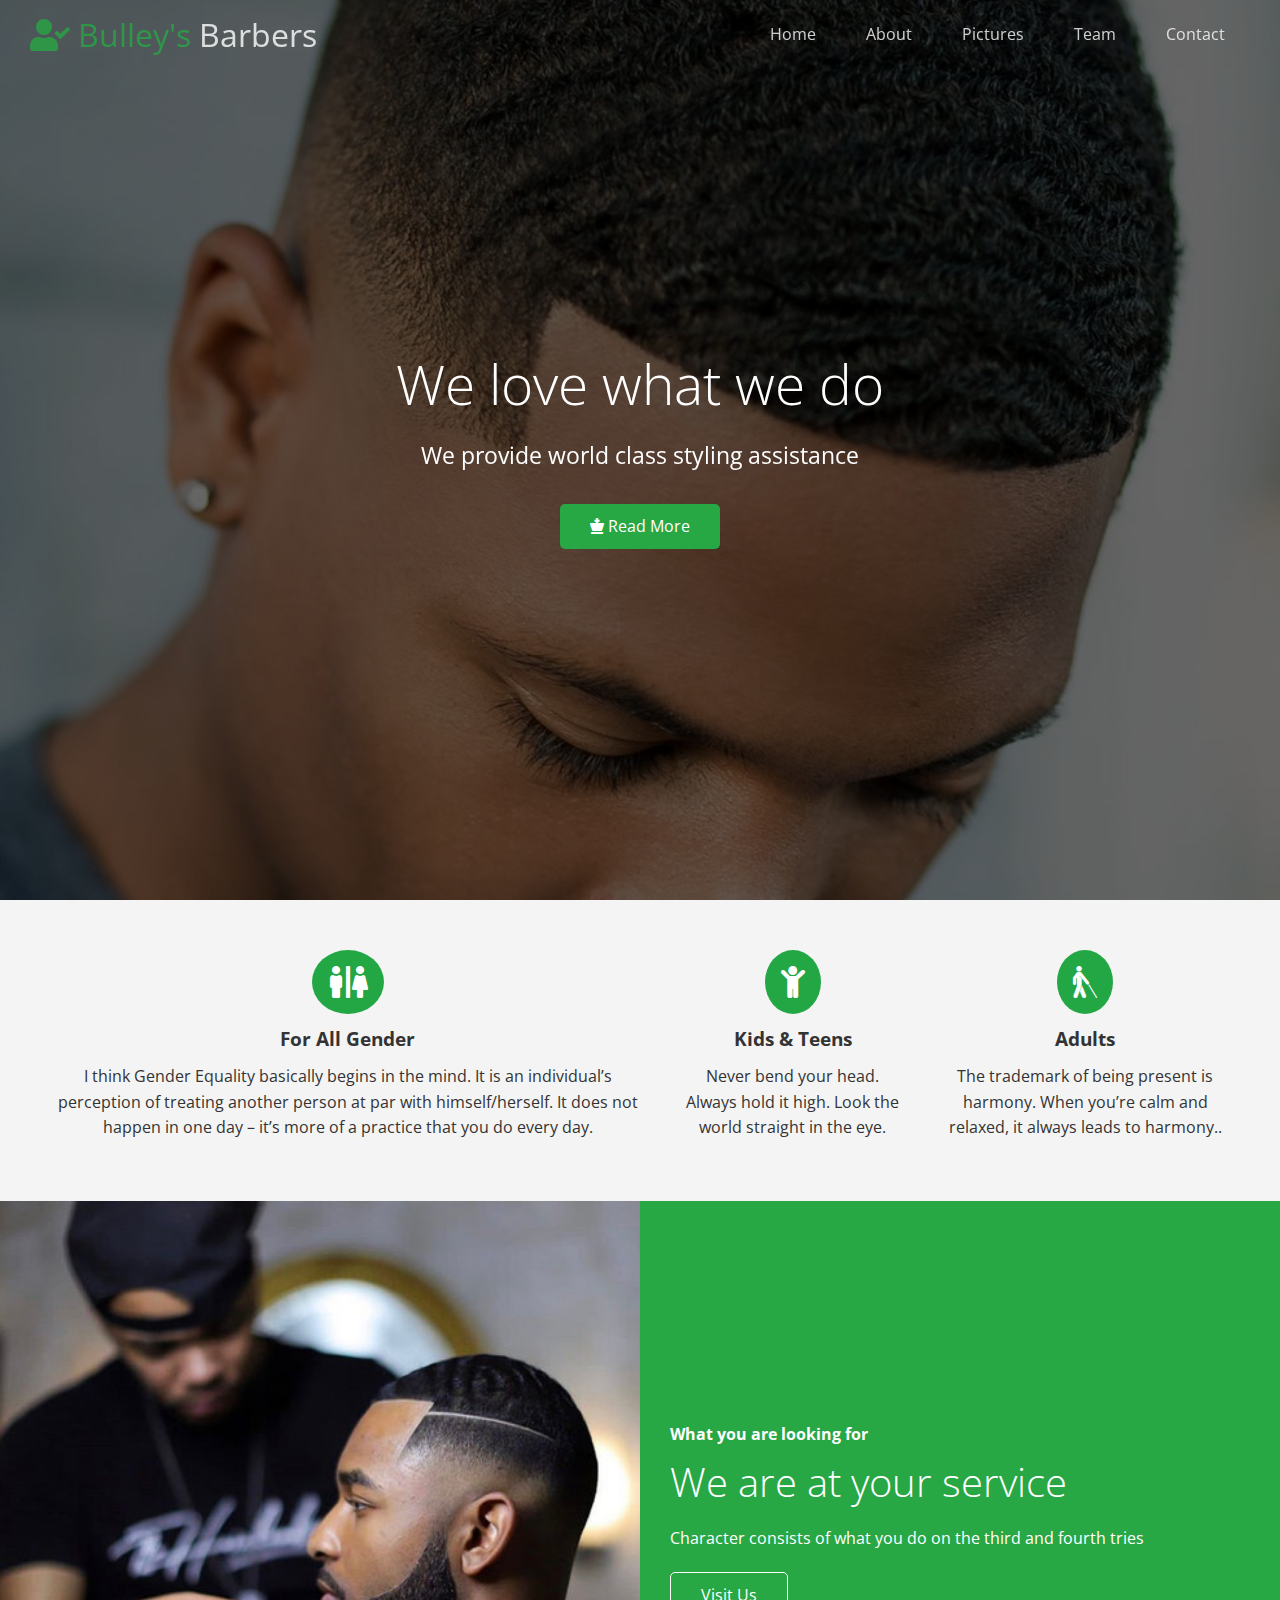
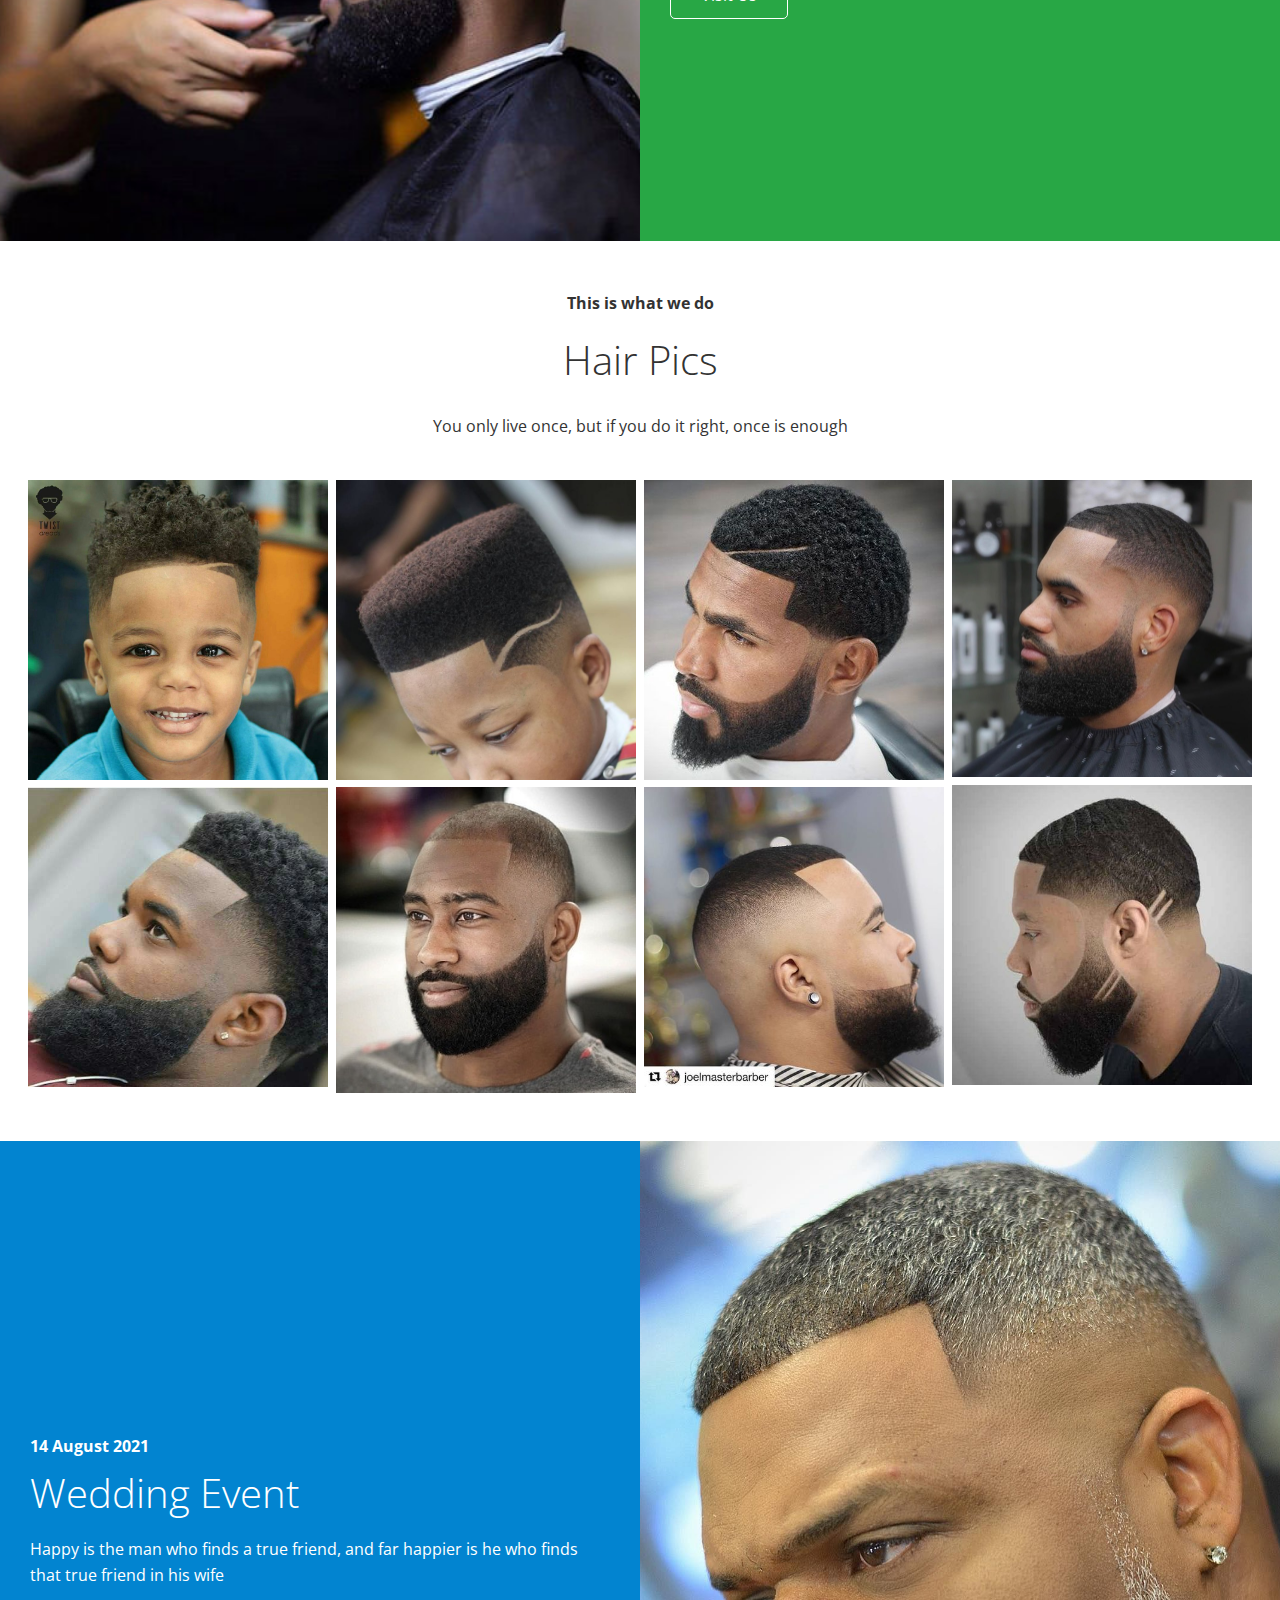
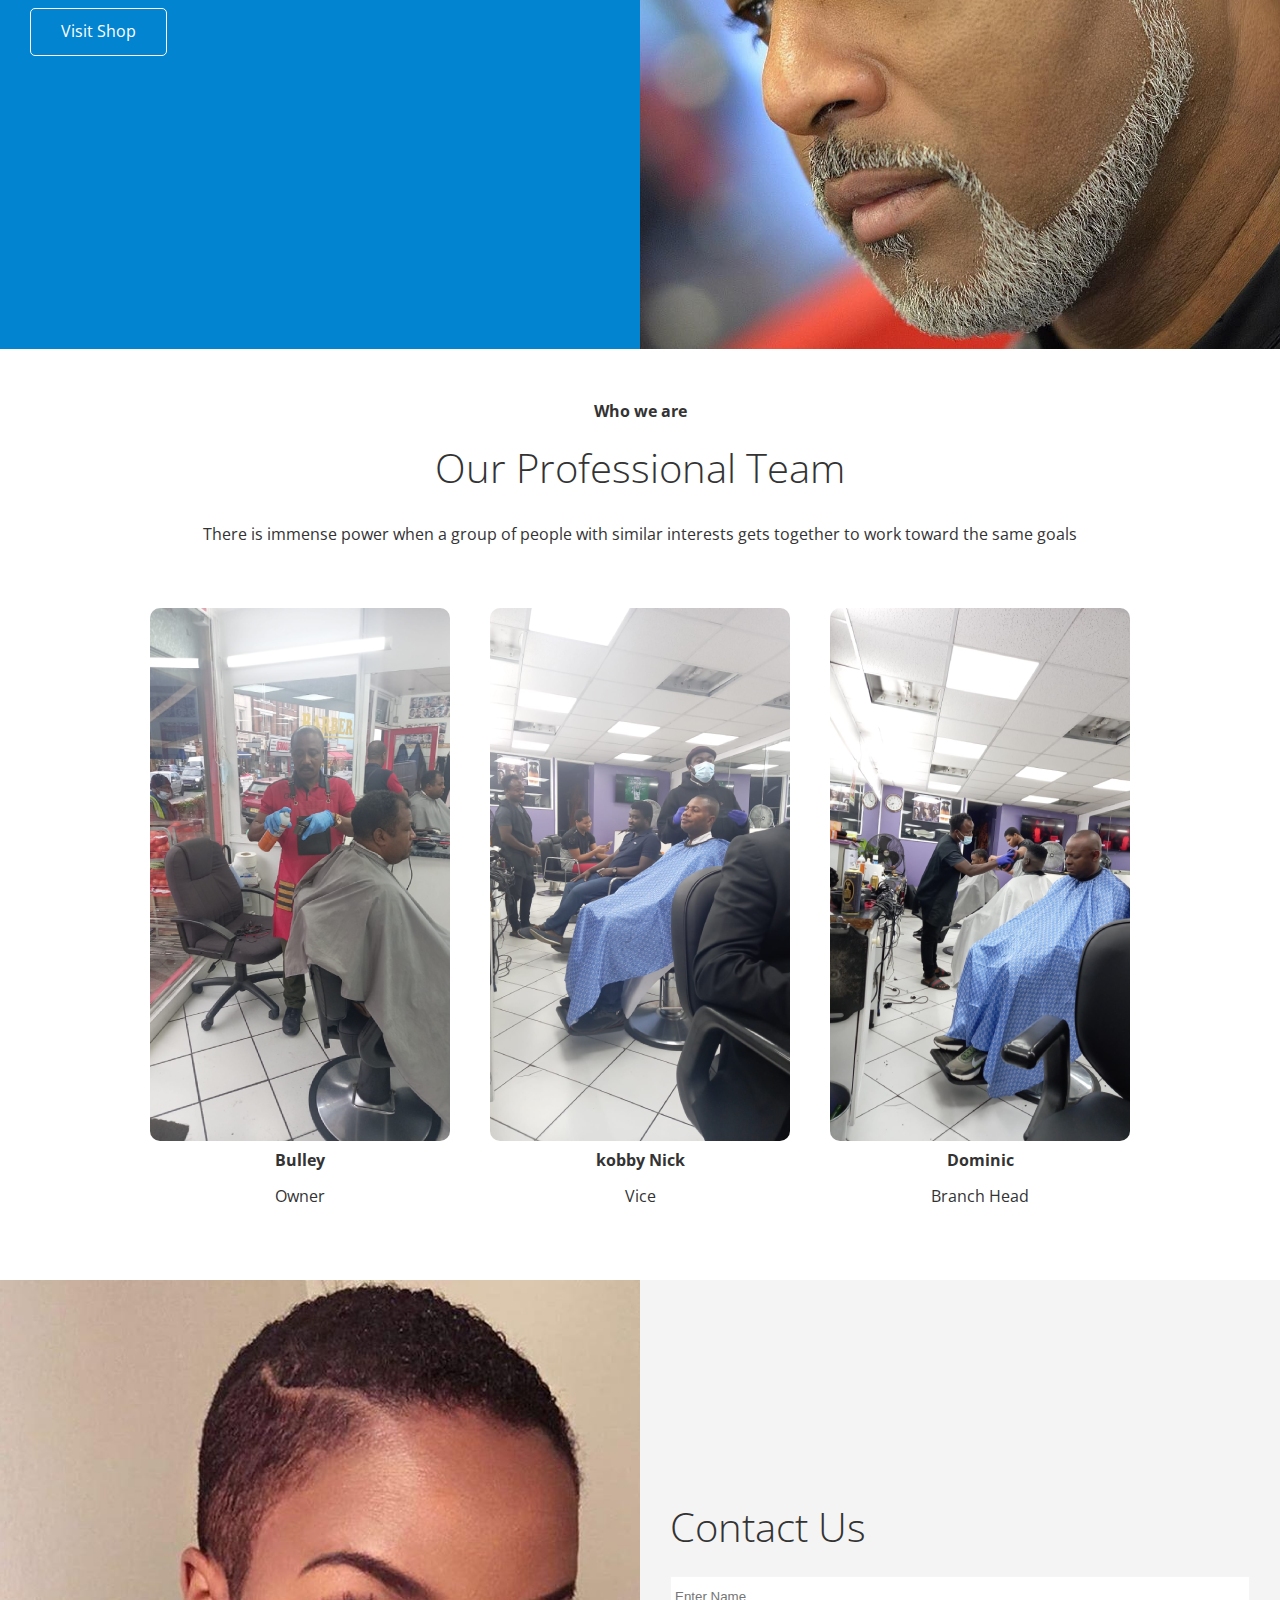
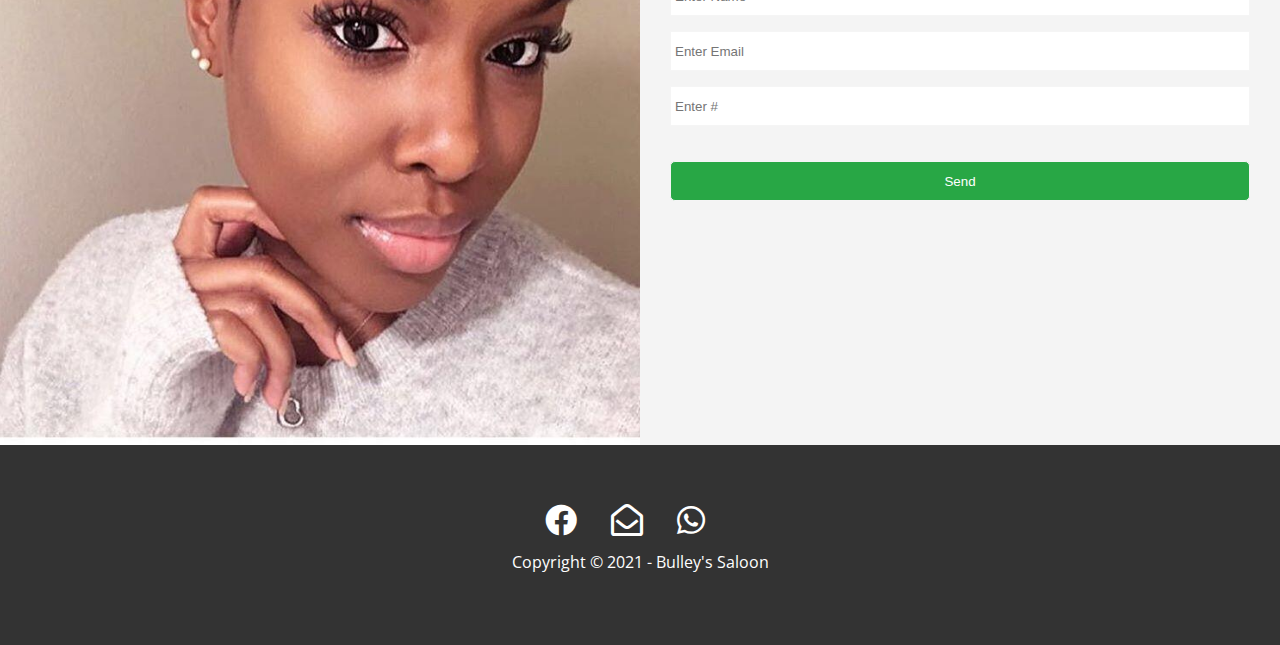
<file: index.html>
<!DOCTYPE html>
<html lang="en">
  <head>
    <meta charset="UTF-8" />
    <meta http-equiv="X-UA-Compatible" content="IE=edge" />
    <meta name="viewport" content="width=device-width, initial-scale=1.0" />
    <link
      rel="stylesheet"
      href="https://cdnjs.cloudflare.com/ajax/libs/font-awesome/5.15.4/css/all.min.css"
    />
    <link rel="stylesheet" href="css/lightbox.min.css" />
    <link rel="stylesheet" href="css/utility.css" />
    <link rel="stylesheet" href="css/style.css" />
    <title>Bulleys Saloon</title>
  </head>
  <body id="home">
    <header class="hero">
      <div id="navbar" class="navbar top">
        <h1 class="logo">
          <span class="text-primary"
            ><i class="fas fa-user-check"></i> Bulley's</span
          >
          Barbers
        </h1>
        <nav>
          <ul>
            <li><a href="#home">Home</a></li>
            <li><a href="#about">About</a></li>
            <li><a href="#pictures">Pictures</a></li>
            <li><a href="#team">Team</a></li>
            <li><a href="#contact">Contact</a></li>
          </ul>
        </nav>
      </div>

      <div class="content">
        <h1>We love what we do</h1>
        <p>We provide world class styling assistance</p>
        <a href="#about" class="btn"
          ><i class="fas fa-chess-king"></i>
          Read More
        </a>
      </div>
    </header>

    <!-- About -->
    <main>
      <section id="about" class="icons bg-light">
        <div class="flex-items">
          <div>
            <i class="fas fa-restroom fa-2x"></i>
            <div>
              <h3>For All Gender</h3>
              <p>
                I think Gender Equality basically begins in the mind. It is an
                individual’s perception of treating another person at par with
                himself/herself. It does not happen in one day – it’s more of a
                practice that you do every day.
              </p>
            </div>
          </div>
          <div>
            <i class="fas fa-child fa-2x"></i>
            <div>
              <h3>Kids & Teens</h3>
              <p>
                Never bend your head. Always hold it high. Look the world
                straight in the eye.
              </p>
            </div>
          </div>
          <div>
            <i class="fas fa-blind fa-2x"></i>
            <div>
              <h3>Adults</h3>
              <p>
                The trademark of being present is harmony. When you’re calm and
                relaxed, it always leads to harmony..
              </p>
            </div>
          </div>
        </div>
      </section>

      <!-- About: Solutions -->
      <section class="solutions flex-columns">
        <div class="row">
          <div class="column">
            <div class="column-1">
              <img src="images/home/beard 1.jpg" alt="sidepic" />
            </div>
          </div>
          <div class="column">
            <div class="column-2 bg-primary">
              <h4>What you are looking for</h4>
              <h2>We are at your service</h2>
              <p>
                Character consists of what you do on the third and fourth tries
              </p>
              <a href="team.html" class="btn btn-outline">
                <!-- <i class="fas fa-thumbs-up"></i> -->
                Visit Us
              </a>
            </div>
          </div>
        </div>
      </section>

      <!-- pictures -->
      <section id="pictures" class="cases flex-grid section-padding">
        <header class="section-header">
          <h4>This is what we do</h4>
          <h2>Hair Pics</h2>
          <p>You only live once, but if you do it right, once is enough</p>
        </header>
        <div class="row">
          <div class="column">
            <a
              href="images/cases/kid 1.jpg"
              data-lightbox="cases"
              data-title="Picture"
            >
              <img src="images/cases/kid 1.jpg" alt="" />
            </a>
            <a
              href="images/cases/neat 14.jpg"
              data-lightbox="cases"
              data-title="Picture"
            >
              <img src="images/cases/neat 14.jpg" alt="" />
            </a>
          </div>
          <div class="column">
            <a
              href="images/cases/kid 3.jpg"
              data-lightbox="cases"
              data-title="Picture"
            >
              <img src="images/cases/kid 3.jpg" alt="" />
            </a>
            <a
              href="images/cases/neat 12.jpg"
              data-lightbox="cases"
              data-title="Picture"
            >
              <img src="images/cases/neat 12.jpg" alt="" />
            </a>
          </div>
          <div class="column">
            <a
              href="images/cases/neat 9.jpg"
              data-lightbox="cases"
              data-title="Picture"
            >
              <img src="images/cases/neat 9.jpg" alt="" />
            </a>
            <a
              href="images/cases/neat 15.jpg"
              data-lightbox="cases"
              data-title="Picture"
            >
              <img src="images/cases/neat 15.jpg" alt="" />
            </a>
          </div>
          <div class="column">
            <a
              href="images/cases/neat 11.jpg"
              data-lightbox="cases"
              data-title="Picture"
            >
              <img src="images/cases/neat 11.jpg" alt="" />
            </a>
            <a
              href="images/cases/neat 13.jpg"
              data-lightbox="cases"
              data-title="Picture"
            >
              <img src="images/cases/neat 13.jpg" alt="" />
            </a>
          </div>
        </div>
      </section>

      <!-- Blog -->
      <section id="blog" class="blog flex-columns flex-reverse">
        <div class="row">
          <div class="column">
            <div class="column-1">
              <img src="images/home/neat 5.jpg" alt="sidepic" />
            </div>
          </div>
          <div class="column">
            <div class="column-2 bg-secondary">
              <h4>14 August 2021</h4>
              <h2>Wedding Event</h2>
              <p>
                Happy is the man who finds a true friend, and far happier is he
                who finds that true friend in his wife
              </p>
              <a href="team.html" class="btn btn-outline">
                <!-- <i class="fas fa-thumbs-up"></i> -->
                Visit Shop
              </a>
            </div>
          </div>
        </div>
      </section>

      <!-- team -->
      <section id="team" class="team section-padding">
        <header class="section-header">
          <h4>Who we are</h4>
          <h2>Our Professional Team</h2>
          <p>
            There is immense power when a group of people with similar interests
            gets together to work toward the same goals
          </p>
        </header>
        <div class="flex-items">
          <div>
            <img src="images/cases/pro5.png" alt="" />
            <h4>Bulley</h4>
            <p>Owner</p>
          </div>
          <div>
            <img src="images/cases/pro6.png" alt="" />
            <h4>kobby Nick</h4>
            <p>Vice</p>
          </div>
          <div>
            <img src="images/cases/pro7.png" alt="" />
            <h4>Dominic</h4>
            <p>Branch Head</p>
          </div>
        </div>
      </section>

      <!-- Contact Section -->
      <section id="contact" class="contact flex-columns">
        <div class="row">
          <div class="column">
            <div class="column-1">
              <img src="images/cases/girl 1.jpg" alt="sidepic" />
            </div>
          </div>
          <div class="column">
            <div class="column-2 bg-light">
              <h2>Contact Us</h2>
              <form
                action="process.php"
                method="POST"
                class="callback-form"
                data-netlify="true"
              >
                <div class="form-control">
                  <label for="name"></label>
                  <input
                    type="text"
                    name="name"
                    id="name"
                    placeholder="Enter Name"
                  />
                </div>
                <div class="form-control">
                  <label for="email"></label>
                  <input
                    type="email"
                    name="email"
                    id="email"
                    placeholder="Enter Email"
                  />
                </div>
                <div class="form-control">
                  <label for="phone"></label>
                  <input
                    type="text"
                    name="phone"
                    id="phone"
                    placeholder="Enter #"
                  />
                </div>
                <input type="submit" value="Send" id="submit" class="btn" />
              </form>
            </div>
          </div>
        </div>
      </section>
    </main>

    <footer class="footer bg-dark">
      <div class="social">
        <a href="#"><i class="fab fa-facebook fa-2x"></i></a>
        <a href="#"><i class="far fa-envelope-open fa-2x"></i></a>
        <a href="#"><i class="fab fa-whatsapp fa-2x"></i></a>
      </div>
      <p>Copyright &copy 2021 - Bulley's Saloon</p>
    </footer>

    <script
      src="https://code.jquery.com/jquery-3.6.0.min.js"
      integrity="sha256-/xUj+3OJU5yExlq6GSYGSHk7tPXikynS7ogEvDej/m4="
      crossorigin="anonymous"
    ></script>
    <script src="js/lightbox.min.js"></script>
    <script>
      const navbar = document.getElementById('navbar');
      let scrolled = false;

      window.onscroll = function () {
        if (window.pageYOffset > 100) {
          navbar.classList.remove('top');
          if (!scrolled) {
            navbar.style.transform = 'translateY(-70px)';
          }
          setTimeout(function () {
            navbar.style.transform = 'translateY(0)';
            scrolled = true;
          }, 200);
        } else {
          navbar.classList.add('top');
          scrolled = false;
        }
      };

      // smooth scolling
      $('#navbar a ').on('click', function (e) {
        if (this.hash !== '') {
          e.preventDefault();

          const hash = this.hash;

          $('html, body').animate(
            {
              scrollTop: $(hash).offset().top - 100,
            },
            800
          );
        }
      });
    </script>
  </body>
</html>
</file>
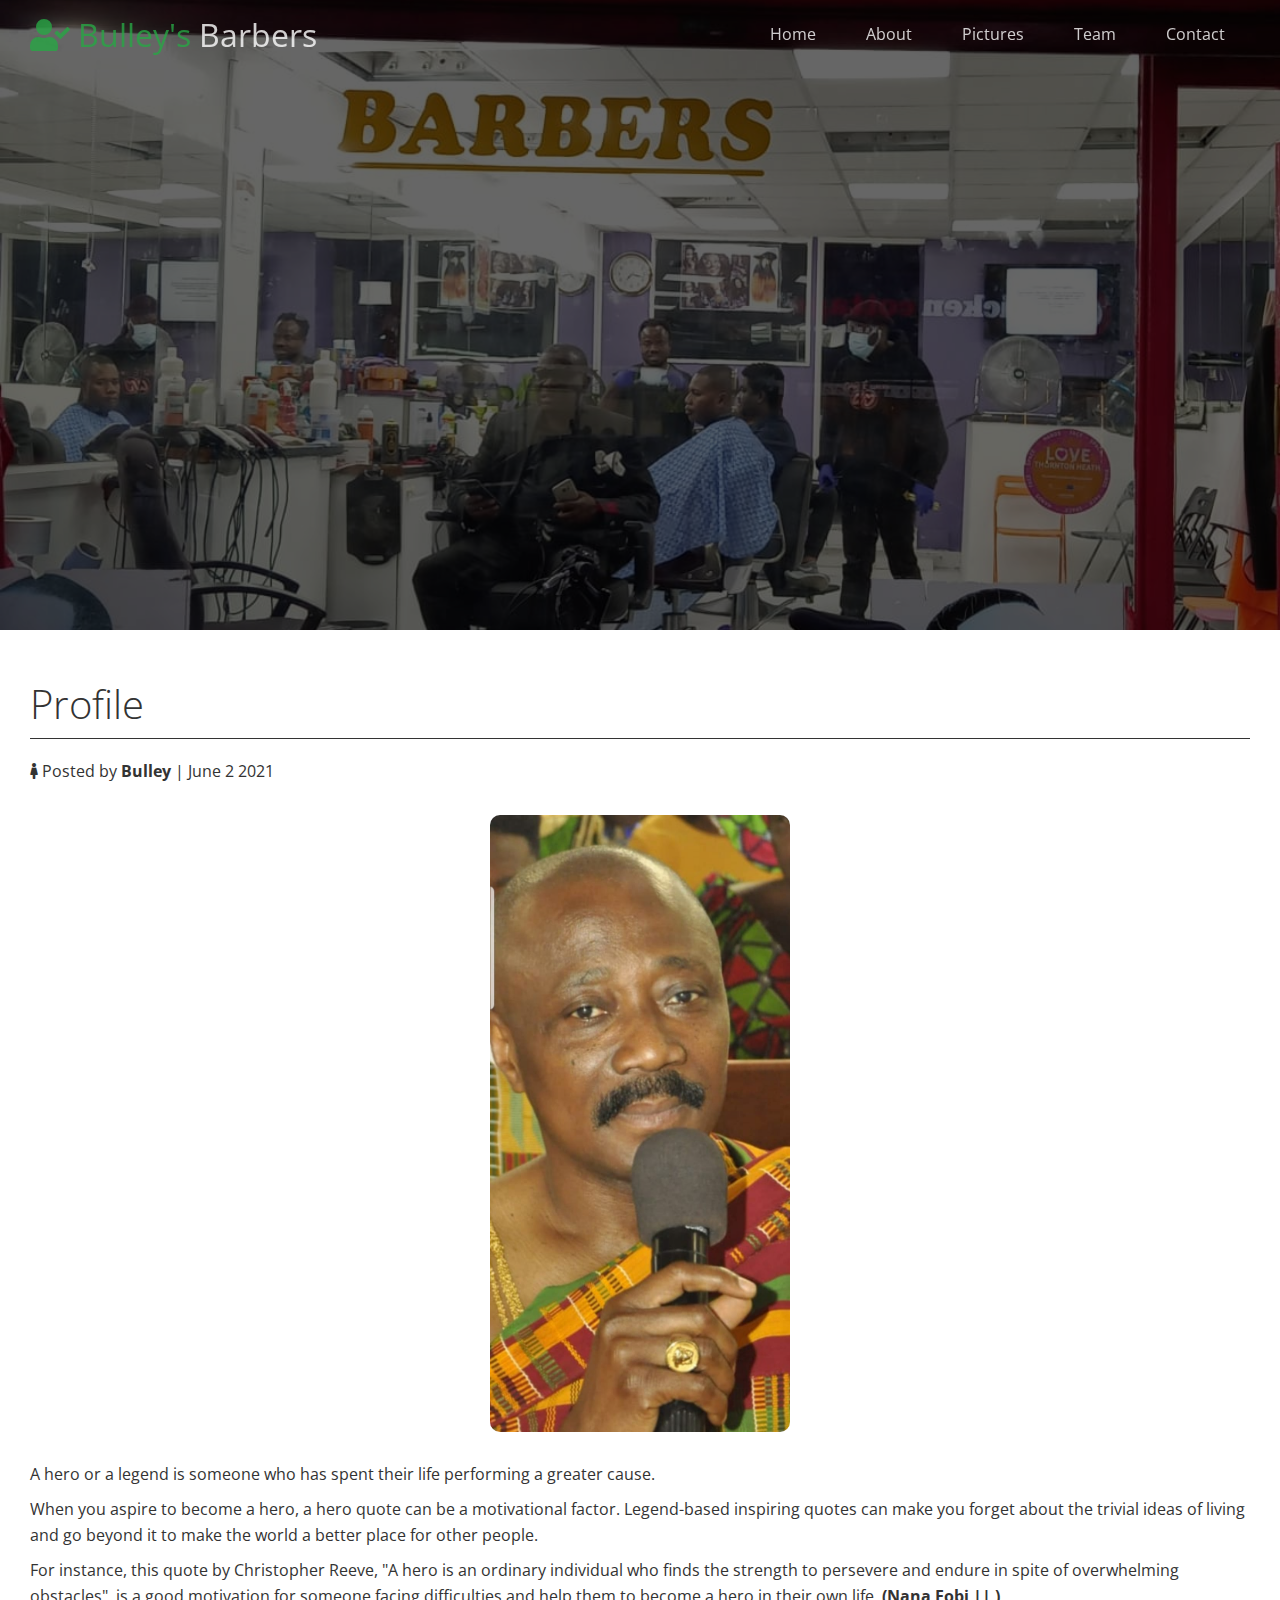
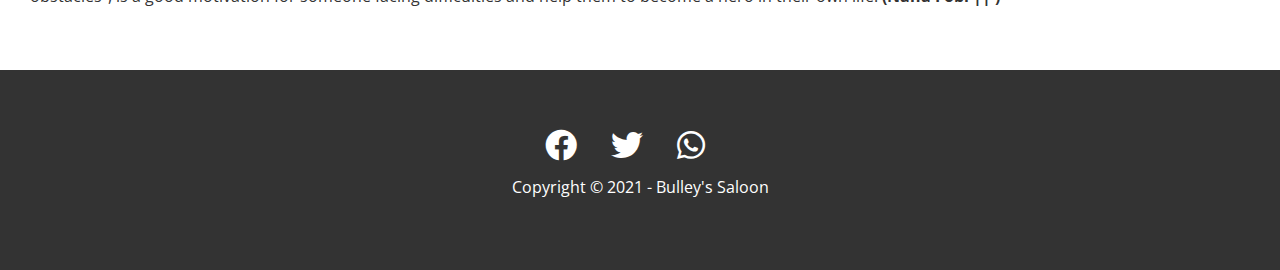
<file: service.html>
<!DOCTYPE html>
<html lang="en">
  <head>
    <meta charset="UTF-8" />
    <meta http-equiv="X-UA-Compatible" content="IE=edge" />
    <meta name="viewport" content="width=device-width, initial-scale=1.0" />
    <link
      rel="stylesheet"
      href="https://cdnjs.cloudflare.com/ajax/libs/font-awesome/5.15.4/css/all.min.css"
    />
    <link rel="stylesheet" href="css/utility.css" />
    <link rel="stylesheet" href="css/style.css" />
    <title>Services</title>
  </head>
  <body id="home">
    <header class="hero team">
      <div id="navbar" class="navbar top">
        <h1 class="logo">
          <span class="text-primary"
            ><i class="fas fa-user-check"></i> Bulley's</span
          >
          Barbers
        </h1>
        <nav>
          <ul>
            <li><a href="index.html">Home</a></li>
            <li><a href="index.html#about">About</a></li>
            <li><a href="index.html">Pictures</a></li>
            <li><a href="index.html#team">Team</a></li>
            <li><a href="index.html#contact">Contact</a></li>
          </ul>
        </nav>
      </div>

      <div class="content">
        <!-- <h1>Team</h1> -->
      </div>
    </header>

    <!-- About -->
    <main>
      <section class="service">
        <h2>Profile</h2>
        <p class="meta">
          <i class="fas fa-female"></i> Posted by <strong>Bulley</strong> | June
          2 2021
        </p>
        <img src="./images/cases/nana1.jpeg" alt="nana" />
        <p>
          A hero or a legend is someone who has spent their life performing a
          greater cause.
        </p>
        <p>
          When you aspire to become a hero, a hero quote can be a motivational
          factor. Legend-based inspiring quotes can make you forget about the
          trivial ideas of living and go beyond it to make the world a better
          place for other people.
        </p>
        <p>
          For instance, this quote by Christopher Reeve, "A hero is an ordinary
          individual who finds the strength to persevere and endure in spite of
          overwhelming obstacles", is a good motivation for someone facing
          difficulties and help them to become a hero in their own life.
          <strong> (Nana Fobi || )</strong>
        </p>
      </section>
    </main>

    <footer class="footer bg-dark">
      <div class="social">
        <a href="#"><i class="fab fa-facebook fa-2x"></i></a>
        <a href="#"><i class="fab fa-twitter fa-2x"></i></a>
        <a href="#"><i class="fab fa-whatsapp fa-2x"></i></a>
      </div>
      <p>Copyright &copy 2021 - Bulley's Saloon</p>
    </footer>

    <script>
      const navbar = document.getElementById('navbar');
      let scrolled = false;

      window.onscroll = function () {
        if (window.pageYOffset > 100) {
          navbar.classList.remove('top');
          if (!scrolled) {
            navbar.style.transform = 'translateY(-70px)';
          }
          setTimeout(function () {
            navbar.style.transform = 'translateY(0)';
            scrolled = true;
          }, 200);
        } else {
          navbar.classList.add('top');
          scrolled = false;
        }
      };
    </script>
  </body>
</html>
</file>
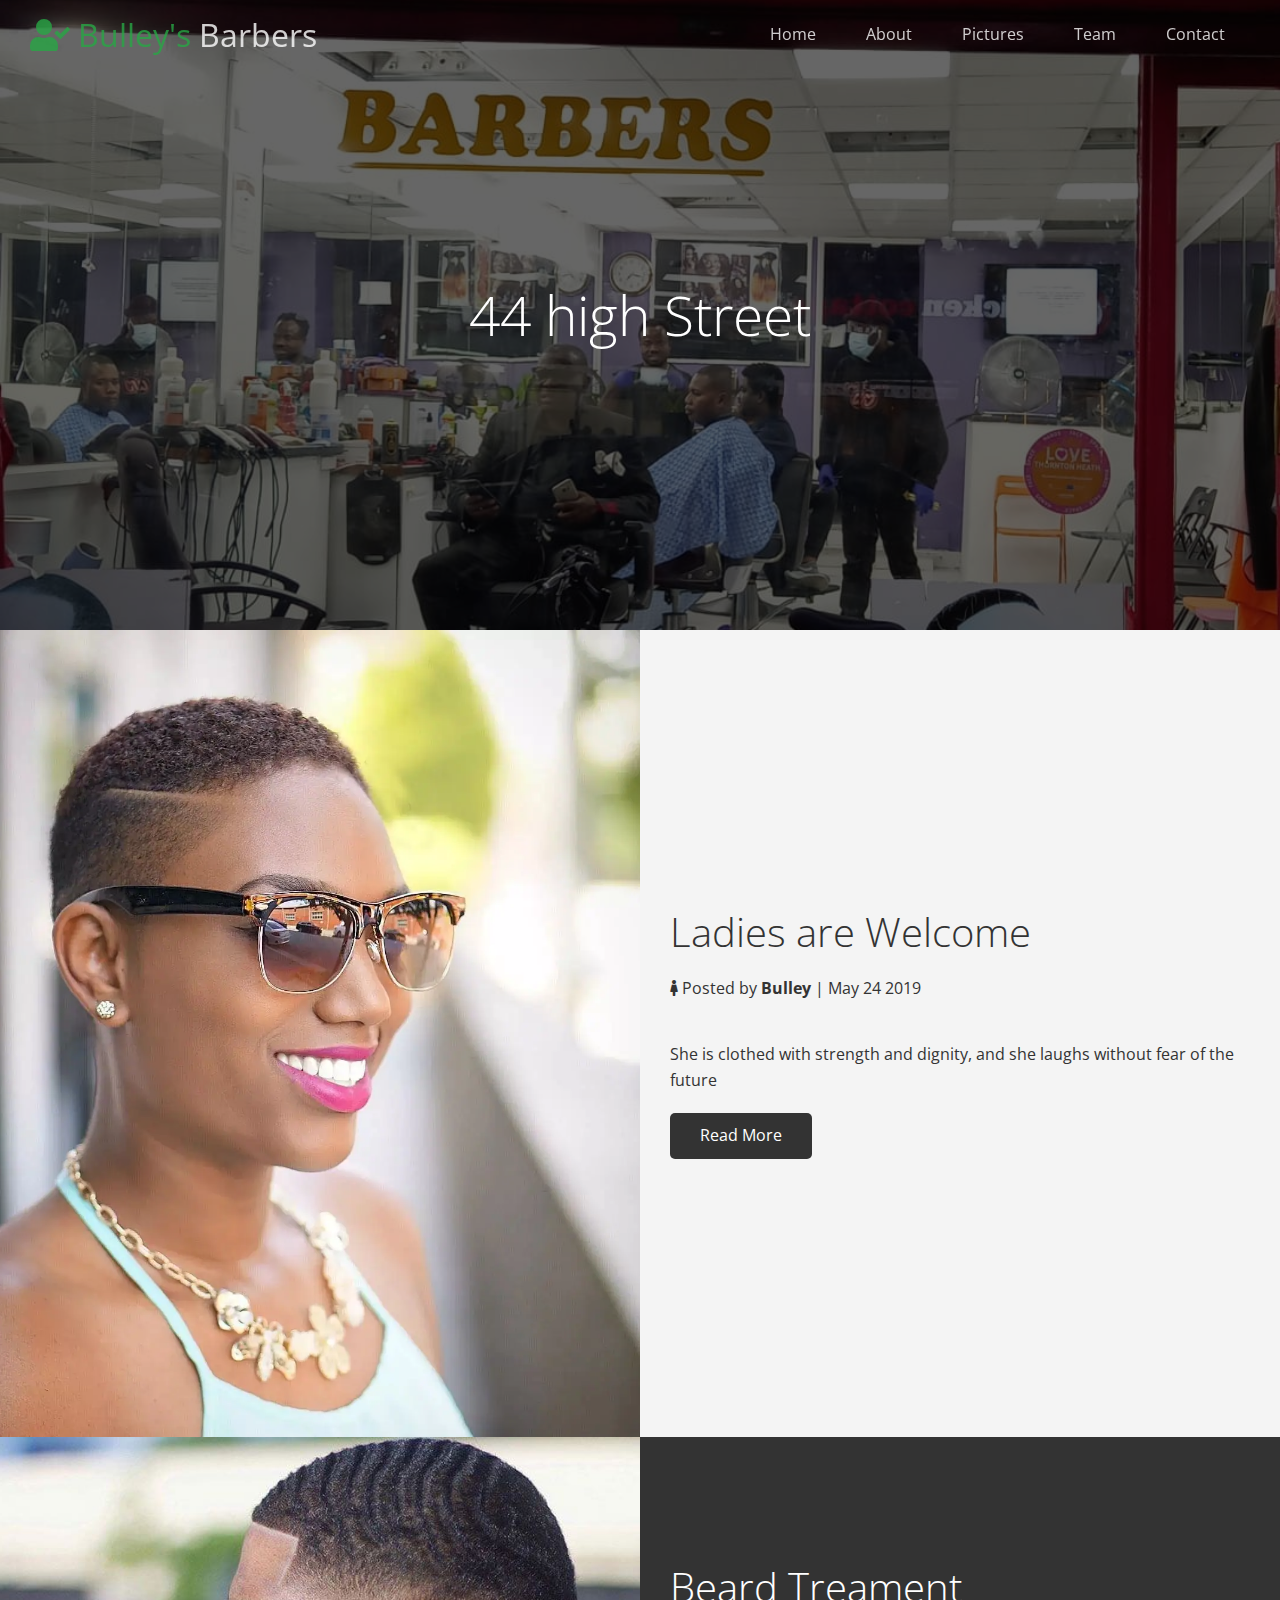
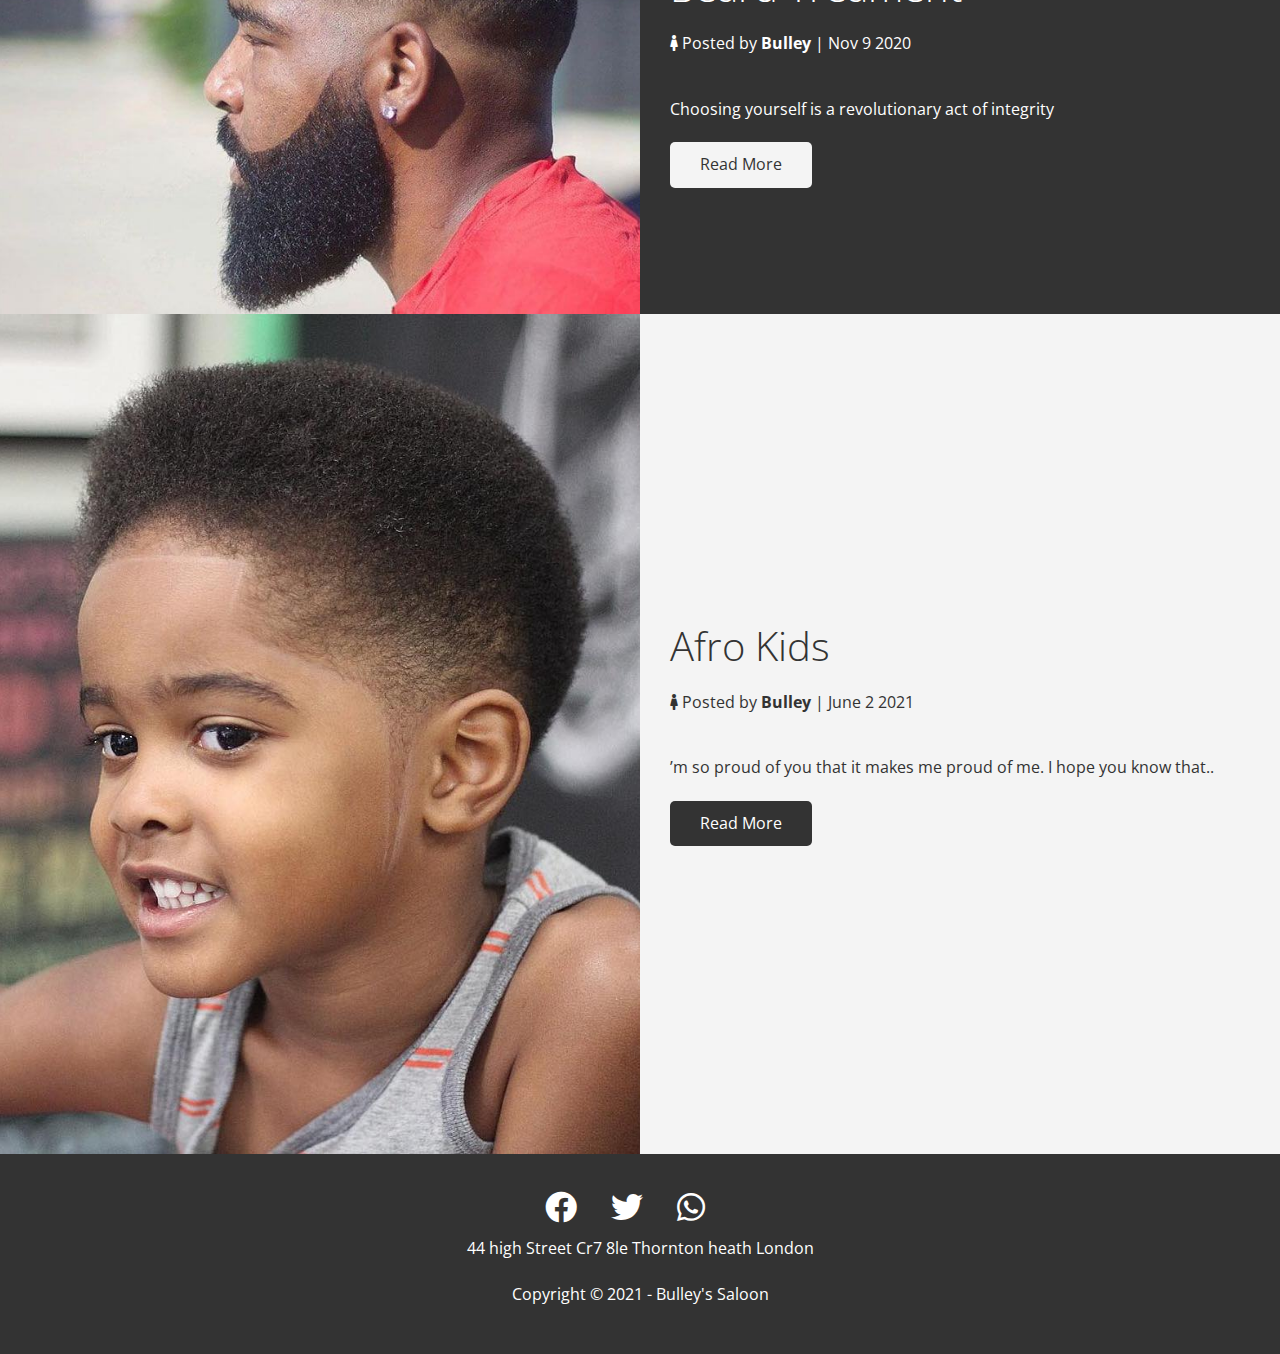
<file: team.html>
<!DOCTYPE html>
<html lang="en">
  <head>
    <meta charset="UTF-8" />
    <meta http-equiv="X-UA-Compatible" content="IE=edge" />
    <meta name="viewport" content="width=device-width, initial-scale=1.0" />
    <link
      rel="stylesheet"
      href="https://cdnjs.cloudflare.com/ajax/libs/font-awesome/5.15.4/css/all.min.css"
    />
    <link rel="stylesheet" href="css/utility.css" />
    <link rel="stylesheet" href="css/style.css" />
    <title>Read Our History</title>
  </head>
  <body id="home">
    <header class="hero team">
      <div id="navbar" class="navbar top">
        <h1 class="logo">
          <span class="text-primary"
            ><i class="fas fa-user-check"></i> Bulley's</span
          >
          Barbers
        </h1>
        <nav>
          <ul>
            <li><a href="index.html">Home</a></li>
            <li><a href="index.html#about">About</a></li>
            <li><a href="index.html">Pictures</a></li>
            <li><a href="index.html#team">Team</a></li>
            <li><a href="index.html#contact">Contact</a></li>
          </ul>
        </nav>
      </div>

      <div class="content">
        <h1>44 high Street</h1>
      </div>
    </header>

    <!-- About -->
    <main>
      <article class="flex-columns">
        <div class="row">
          <div class="column">
            <div class="column-1">
              <img src="images/cases/girl 5.jpg" alt="sidepic" />
            </div>
          </div>
          <div class="column">
            <div class="column-2 bg-light">
              <h2>Ladies are Welcome</h2>
              <p class="meta">
                <i class="fas fa-female"></i> Posted by
                <strong>Bulley</strong> | May 24 2019
              </p>
              <p>
                She is clothed with strength and dignity, and she laughs without
                fear of the future
              </p>
              <a href="service.html" class="btn btn-dark">
                <!-- <i class="fas fa-thumbs-up"></i> -->
                Read More
              </a>
            </div>
          </div>
        </div>
      </article>

      <article class="flex-columns">
        <div class="row">
          <div class="column">
            <div class="column-1">
              <img src="images/cases/beard 3.jpg" alt="sidepic" />
            </div>
          </div>
          <div class="column">
            <div class="column-2 bg-dark">
              <h2>Beard Treament</h2>
              <p class="meta">
                <i class="fas fa-female"></i> Posted by
                <strong>Bulley</strong> | Nov 9 2020
              </p>
              <p>Choosing yourself is a revolutionary act of integrity</p>
              <a href="service.html" class="btn btn-light">
                <!-- <i class="fas fa-thumbs-up"></i> -->
                Read More
              </a>
            </div>
          </div>
        </div>
      </article>

      <article class="flex-columns">
        <div class="row">
          <div class="column">
            <div class="column-1">
              <img src="images/cases/neat11.jpg" alt="sidepic" />
            </div>
          </div>
          <div class="column">
            <div class="column-2 bg-light">
              <h2>Afro Kids</h2>
              <p class="meta">
                <i class="fas fa-female"></i> Posted by
                <strong>Bulley</strong> | June 2 2021
              </p>
              <p>
                ’m so proud of you that it makes me proud of me. I hope you know
                that..
              </p>
              <a href="service.html" class="btn btn-dark">
                <!-- <i class="fas fa-thumbs-up"></i> -->
                Read More
              </a>
            </div>
          </div>
        </div>
      </article>
    </main>

    <footer class="footer bg-dark">
      <div class="social">
        <a href="#"><i class="fab fa-facebook fa-2x"></i></a>
        <a href="#"><i class="fab fa-twitter fa-2x"></i></a>
        <a href="#"><i class="fab fa-whatsapp fa-2x"></i></a>
      </div>

      <p>44 high Street Cr7 8le Thornton heath London</p>
      <p>Copyright &copy 2021 - Bulley's Saloon</p>
    </footer>

    <script>
      const navbar = document.getElementById('navbar');
      let scrolled = false;

      window.onscroll = function () {
        if (window.pageYOffset > 100) {
          navbar.classList.remove('top');
          if (!scrolled) {
            navbar.style.transform = 'translateY(-70px)';
          }
          setTimeout(function () {
            navbar.style.transform = 'translateY(0)';
            scrolled = true;
          }, 200);
        } else {
          navbar.classList.add('top');
          scrolled = false;
        }
      };
    </script>
  </body>
</html>
</file>
<file: css/utility.css>
/* Text colors */
.text-primary {
  color: #28a745;
}

.text-secondary {
  color: #0284d0;
}

.btn {
  cursor: pointer;
  display: inline-block;
  padding: 10px 30px;
  color: #fff;
  background-color: #28a745;
  border: none;
  border-radius: 5px;
}

.btn:hover {
  opacity: 0.7;
}

.btn-primary,
.bg-primary {
  background: #28a745;
  color: #fff;
}

.btn-secondary,
.bg-secondary {
  background: #0284d0;
  color: #fff;
}

.btn-dark,
.bg-dark {
  background: #333;
  color: #fff;
}

.btn-light,
.bg-light {
  background: #f4f4f4;
  color: #333;
}

.btn-outline {
  background: transparent;
  border: 1px solid #fff;
}

/* Flex */
.flex-items {
  display: flex;
  text-align: center;
  justify-content: center;
  height: 100%;
}

.flex-items > div {
  padding: 20px;
}

/* flex columns */
.flex-columns.flex-reverse .row {
  flex-direction: row-reverse;
}

.flex-columns .row {
  display: flex;
  flex-direction: row;
  flex-wrap: wrap;
  width: 100%;
}

.flex-columns .column {
  display: flex;
  flex-direction: column;
  flex-basis: 100%;
  flex: 1;
}

.flex-columns .column .column-1,
.flex-columns .column .column-2 {
  height: 100%;
}

.flex-columns img {
  width: 100%;
  height: 100%;
  object-fit: cover;
}

.flex-columns .column-2 {
  display: flex;
  flex-direction: column;
  align-items: flex-start;
  justify-content: center;
  padding: 30px;
}

.flex-columns h2 {
  font-size: 40px;
  font-weight: 100;
}

.flex-columns h4 {
  margin-bottom: 10px;
}

.flex-columns p {
  margin: 20px 0;
}

/* Section header */
.section-header {
  padding: 30px;
  display: flex;
  flex-direction: column;
  align-items: center;
  justify-content: center;
  text-align: center;
}

.section-header h2 {
  font-size: 40px;
  margin: 20px 0;
}

.section-padding {
  padding: 20px 20px 40px;
}

/* Flex grid */
.flex-grid .row {
  display: flex;
  flex-wrap: wrap;
  padding: 0 4px;
}

.flex-grid .column {
  flex: 25%;
  max-width: 25%;
  padding: 0 4px;
}
</file>
<file: css/style.css>
@import url('https://fonts.googleapis.com/css2?family=Open+Sans:wght@300;400&display=swap');

* {
  box-sizing: border-box;
  padding: 0;
  margin: 0;
}

body {
  font-family: 'Open Sans', sans-serif;
  background: #fff;
  color: #333;
  line-height: 1.6;
}

ul {
  list-style: none;
}

a {
  color: #333;
  text-decoration: none;
}

h1,
h2 {
  font-weight: 300;
  line-height: 1.2;
}

p {
  margin: 10px 0;
}

img {
  width: 100%;
}

/* navbar */
.navbar {
  display: flex;
  align-items: center;
  justify-content: space-between;
  background-color: #333;
  color: #fff;
  opacity: 0.8;
  width: 100%;
  height: 70px;
  position: fixed;
  top: 0px;
  padding: 0 30px;
  transition: 0.5s;
}

.navbar.top {
  background: transparent;
}

.navbar a {
  color: #fff;
  padding: 10px 20px;
  margin: 0 5px;
}

.navbar a:hover {
  border-bottom: #23a745 2px solid;
}

.navbar ul {
  display: flex;
}

.navbar .logo {
  font-weight: 400;
}

/* Header */
.hero {
  background: url(../images/home/clean.jpg) no-repeat center center/cover;
  height: 100vh;
  position: relative;
  color: #fff;
}

.hero .content {
  display: flex;
  flex-direction: column;
  align-items: center;
  justify-content: center;
  text-align: center;
  height: 100%;
  padding: 0 20px;
}

.hero .content h1 {
  font-size: 55px;
}

.hero .content p {
  font-size: 23px;
  max-width: 600px;
  margin: 20px 0 30px;
}

.hero::before {
  content: '';
  position: absolute;
  top: 0;
  left: 0;
  width: 100%;
  height: 100%;
  background: rgba(0, 0, 0, 0.6);
}

.hero * {
  z-index: 10;
}

.hero.team {
  background: url(../images/cases/pro.jpg) no-repeat center center/cover;
  height: 70vh;
}

/* Icons */

.icons {
  padding: 30px;
}

.icons h3 {
  font-weight: bold;
  margin-bottom: 15px;
  line-height: 20px;
}

.icons i {
  background-color: #23a745;
  color: #fff;
  padding: 1rem;
  border-radius: 50%;
  margin-bottom: 15px;
}

.cases img:hover {
  opacity: 0.7;
}

.team img {
  border-radius: 10px;
}

/* callback form */
.callback-form {
  width: 100%;
  padding: 20px 0;
}

.callback-form label {
  display: block;
  margin-bottom: 5px;
}

.callback-form .form-control {
  margin-bottom: 15px;
}

.callback-form input {
  width: 100%;
  padding: 4px;
  height: 40px;
  border: #f5f5f5 1px solid;
}

.callback-form input:focus {
  outline-color: #23a745;
}

.callback-form .btn {
  padding: 12px 0;
  margin-top: 20px;
}

/* Servicce */
.service {
  padding: 50px 30px;
}

.service h2 {
  font-size: 40px;
  margin-bottom: 20px;
  padding-bottom: 10px;
  border-bottom: #333 solid 1px;
}

.service .meta {
  margin-bottom: 30px;
}

.service img {
  width: 300px;
  border-radius: 10px;
  display: block;
  margin: 0 auto 30px;
}

/* Footer */
.footer {
  display: flex;
  flex-direction: column;
  align-items: center;
  justify-content: center;
  text-align: center;
  height: 200px;
}

.footer a {
  color: #fff;
}

.footer a:hover {
  color: #23a745;
}

.footer .social > * {
  margin-right: 30px;
}

/* mobile */
@media (max-width: 768px) {
  .navbar {
    flex-direction: column;
    height: 120px;
    padding: 20px;
  }

  .navbar a {
    padding: 10px 10px;
    margin: 0 3px;
  }

  .flex-items {
    flex-direction: column;
  }

  .flex-columns .column,
  .flex-grid .column {
    flex: 100%;
    max-width: 100%;
  }

  .team img {
    width: 70%;
  }
  .flex-columns.flex-reverse .row {
    flex-direction: column-reverse;
  }
}
</file>
